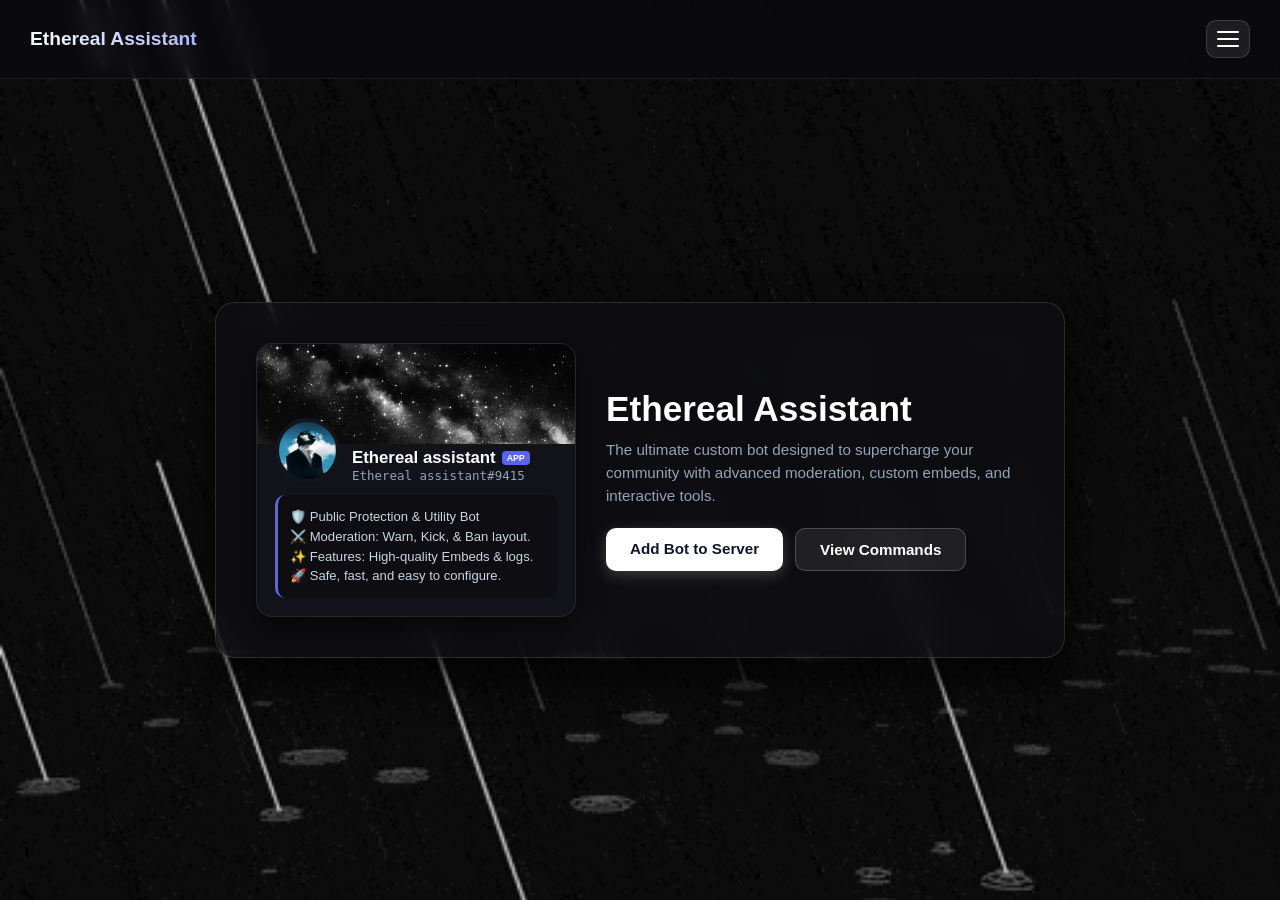
<file: index.html>
<!DOCTYPE html>
<html lang="en">
<head>
    <meta charset="UTF-8">
    <meta name="viewport" content="width=device-width, initial-scale=1.0">
    <title>Ethereal Assistant - Home</title>
    <link rel="stylesheet" href="style.css">
</head>
<body>
    <div class="navbar">
        <div class="logo">Ethereal Assistant</div>
        <div class="hamburger" onclick="toggleMenu()"><span></span><span></span><span></span></div>
    </div>

    <div class="menu-dropdown" id="menuDropdown">
        <a href="index.html" class="menu-item">Home</a>
        <a href="tac.html" class="menu-item">Terms & Conditions</a>
        <a href="commands.html" class="menu-item">Bot Commands</a>
    </div>

    <div class="container">
        <div class="home-grid">
            
            <!-- Discord Profile Card with Banner & Avatar -->
            <div class="discord-profile-card">
                <!-- Top Cosmic Banner Image -->
                <img src="banner.gif" alt="Profile Banner" class="profile-banner">
                
                <div class="profile-body">
                    <div class="profile-header">
                        <img src="avatar.gif" alt="Bot Avatar" class="profile-avatar">
                        <div class="profile-names">
                            <div class="profile-name">Ethereal assistant <span class="app-badge">APP</span></div>
                            <div class="profile-tag">Ethereal assistant#9415</div>
                        </div>
                    </div>
                    
                    <div class="profile-bio">
                        🛡️ Public Protection & Utility Bot<br>
                        ⚔️ Moderation: Warn, Kick, & Ban layout.<br>
                        ✨ Features: High-quality Embeds & logs.<br>
                        🚀 Safe, fast, and easy to configure.
                    </div>
                </div>
            </div>

            <!-- Right Side Content & Buttons -->
            <div class="hero-content">
                <h1>Ethereal Assistant</h1>
                <p class="subtitle">The ultimate custom bot designed to supercharge your community with advanced moderation, custom embeds, and interactive tools.</p>
                
                <div class="btn-group">
                    <a href="https://discord.com/oauth2/authorize?client_id=1559983683685847143&permissions=8&integration_type=0&scope=bot+applications.commands" class="btn" target="_blank">Add Bot to Server</a>
                    <a href="commands.html" class="btn btn-secondary">View Commands</a>
                </div>
            </div>

        </div>
    </div>

    <script>
        function toggleMenu() { document.getElementById('menuDropdown').classList.toggle('active'); }
        window.onclick = function(e) { if (!e.target.closest('.hamburger') && !e.target.closest('.menu-dropdown')) { document.getElementById('menuDropdown').classList.remove('active'); } }
    </script>
</body>
</html>
</file>
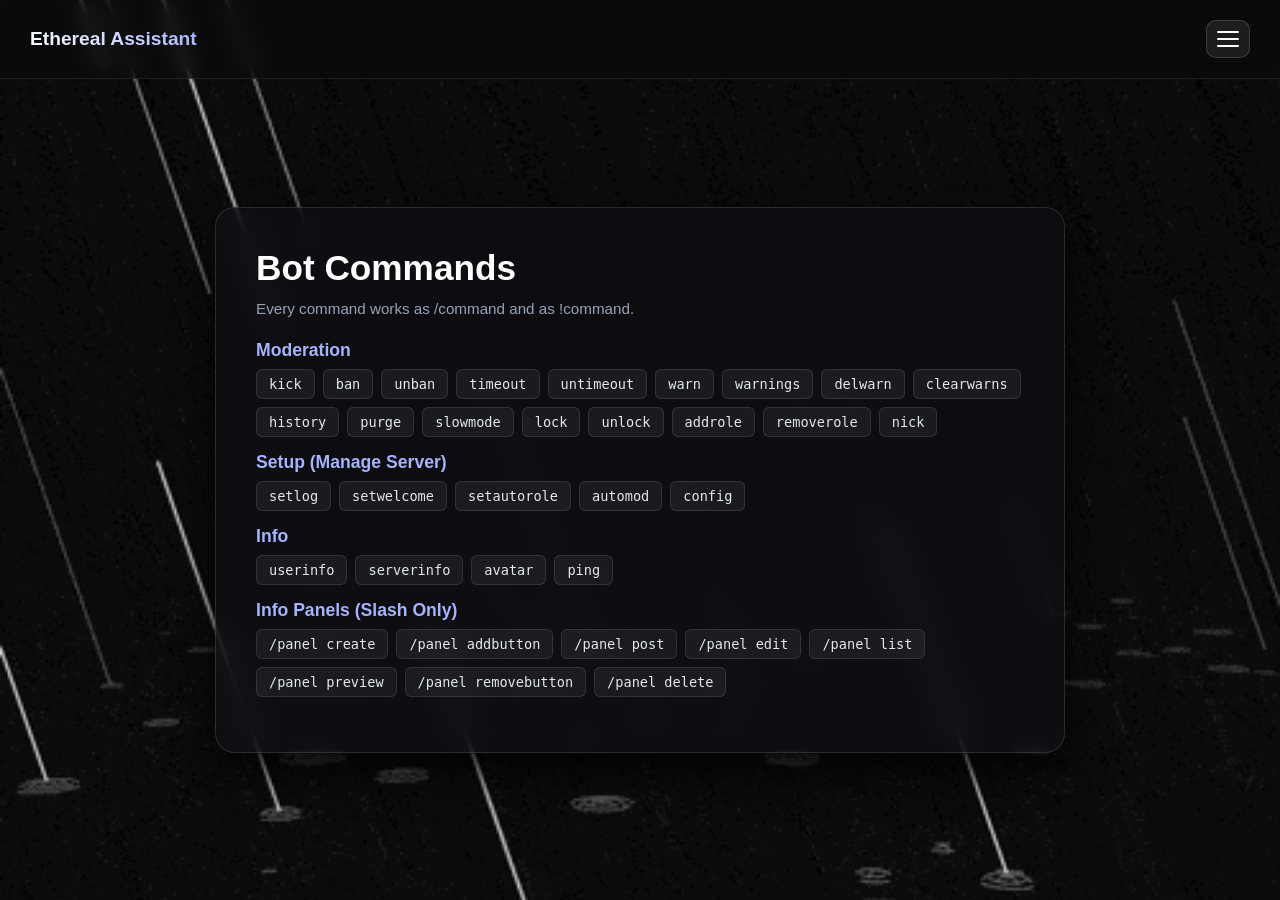
<file: commands.html>
<!DOCTYPE html>
<html lang="en">
<head>
    <meta charset="UTF-8">
    <meta name="viewport" content="width=device-width, initial-scale=1.0">
    <title>Ethereal Assistant - Commands</title>
    <link rel="stylesheet" href="style.css">
</head>
<body>
    <div class="navbar">
        <div class="logo">Ethereal Assistant</div>
        <div class="hamburger" onclick="toggleMenu()"><span></span><span></span><span></span></div>
    </div>

    <div class="menu-dropdown" id="menuDropdown">
        <a href="index.html" class="menu-item">Home</a>
        <a href="tac.html" class="menu-item">Terms & Conditions</a>
        <a href="commands.html" class="menu-item">Bot Commands</a>
    </div>

    <div class="container">
        <h1>Bot Commands</h1>
        <div class="subtitle">Every command works as /command and as !command.</div>

        <div class="category-title">Moderation</div>
        <div class="cmd-grid">
            <span class="cmd-pill">kick</span>
            <span class="cmd-pill">ban</span>
            <span class="cmd-pill">unban</span>
            <span class="cmd-pill">timeout</span>
            <span class="cmd-pill">untimeout</span>
            <span class="cmd-pill">warn</span>
            <span class="cmd-pill">warnings</span>
            <span class="cmd-pill">delwarn</span>
            <span class="cmd-pill">clearwarns</span>
            <span class="cmd-pill">history</span>
            <span class="cmd-pill">purge</span>
            <span class="cmd-pill">slowmode</span>
            <span class="cmd-pill">lock</span>
            <span class="cmd-pill">unlock</span>
            <span class="cmd-pill">addrole</span>
            <span class="cmd-pill">removerole</span>
            <span class="cmd-pill">nick</span>
        </div>

        <div class="category-title">Setup (Manage Server)</div>
        <div class="cmd-grid">
            <span class="cmd-pill">setlog</span>
            <span class="cmd-pill">setwelcome</span>
            <span class="cmd-pill">setautorole</span>
            <span class="cmd-pill">automod</span>
            <span class="cmd-pill">config</span>
        </div>

        <div class="category-title">Info</div>
        <div class="cmd-grid">
            <span class="cmd-pill">userinfo</span>
            <span class="cmd-pill">serverinfo</span>
            <span class="cmd-pill">avatar</span>
            <span class="cmd-pill">ping</span>
        </div>

        <div class="category-title">Info Panels (Slash Only)</div>
        <div class="cmd-grid">
            <span class="cmd-pill">/panel create</span>
            <span class="cmd-pill">/panel addbutton</span>
            <span class="cmd-pill">/panel post</span>
            <span class="cmd-pill">/panel edit</span>
            <span class="cmd-pill">/panel list</span>
            <span class="cmd-pill">/panel preview</span>
            <span class="cmd-pill">/panel removebutton</span>
            <span class="cmd-pill">/panel delete</span>
        </div>
    </div>

    <script>
        function toggleMenu() { document.getElementById('menuDropdown').classList.toggle('active'); }
        window.onclick = function(e) { if (!e.target.closest('.hamburger') && !e.target.closest('.menu-dropdown')) { document.getElementById('menuDropdown').classList.remove('active'); } }
    </script>
</body>
</html>
</file>
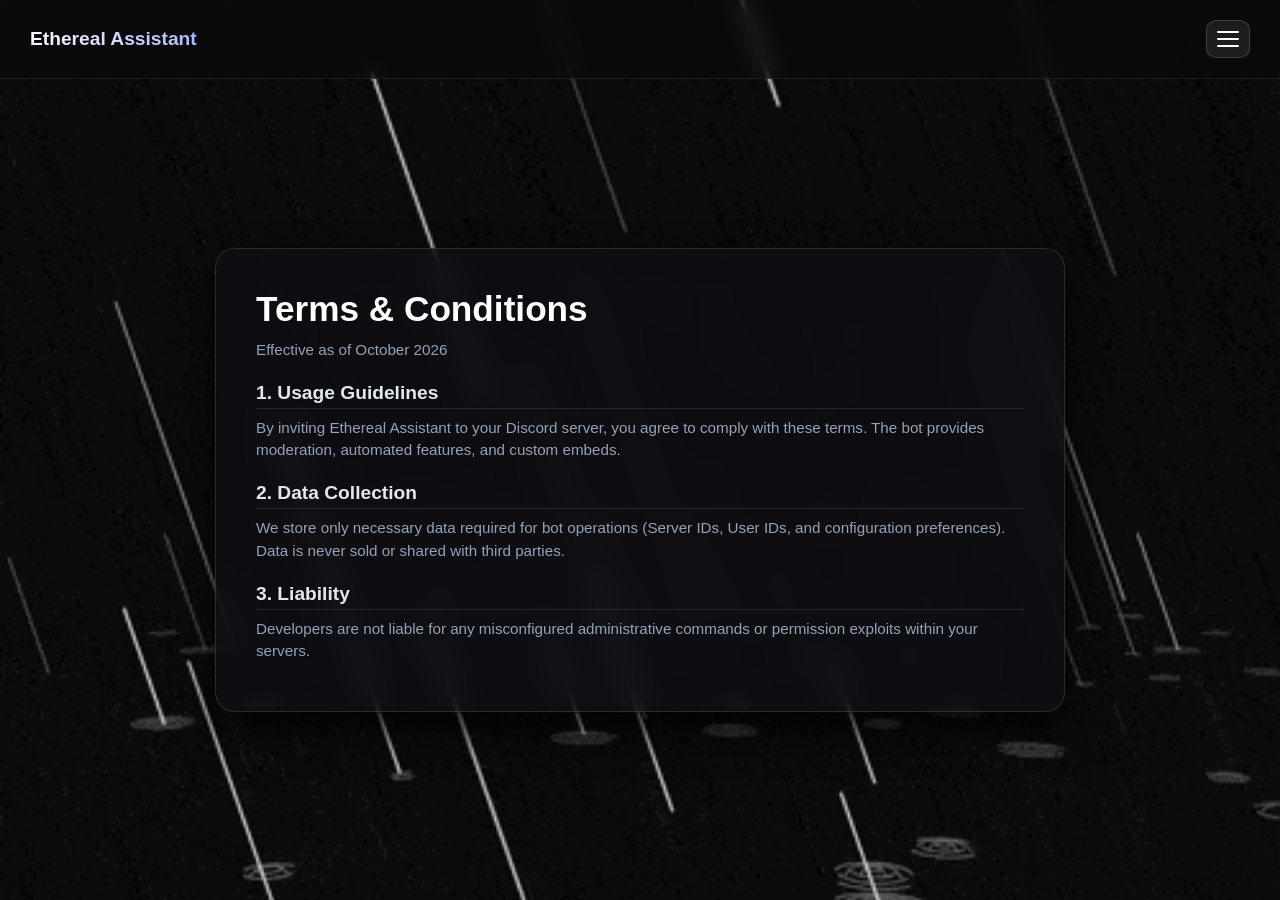
<file: tac.html>
<!DOCTYPE html>
<html lang="en">
<head>
    <meta charset="UTF-8">
    <meta name="viewport" content="width=device-width, initial-scale=1.0">
    <title>Ethereal Assistant - TAC</title>
    <link rel="stylesheet" href="style.css">
</head>
<body>
    <div class="navbar">
        <div class="logo">Ethereal Assistant</div>
        <div class="hamburger" onclick="toggleMenu()"><span></span><span></span><span></span></div>
    </div>

    <div class="menu-dropdown" id="menuDropdown">
        <a href="index.html" class="menu-item">Home</a>
        <a href="tac.html" class="menu-item">Terms & Conditions</a>
        <a href="commands.html" class="menu-item">Bot Commands</a>
    </div>

    <div class="container">
        <h1>Terms & Conditions</h1>
        <div class="subtitle">Effective as of October 2026</div>

        <h2>1. Usage Guidelines</h2>
        <p>By inviting Ethereal Assistant to your Discord server, you agree to comply with these terms. The bot provides moderation, automated features, and custom embeds.</p>

        <h2>2. Data Collection</h2>
        <p>We store only necessary data required for bot operations (Server IDs, User IDs, and configuration preferences). Data is never sold or shared with third parties.</p>

        <h2>3. Liability</h2>
        <p>Developers are not liable for any misconfigured administrative commands or permission exploits within your servers.</p>
    </div>

    <script>
        function toggleMenu() { document.getElementById('menuDropdown').classList.toggle('active'); }
        window.onclick = function(e) { if (!e.target.closest('.hamburger') && !e.target.closest('.menu-dropdown')) { document.getElementById('menuDropdown').classList.remove('active'); } }
    </script>
</body>
</html>
</file>
<file: style.css>
* { margin: 0; padding: 0; box-sizing: border-box; font-family: 'Segoe UI', Tahoma, Geneva, Verdana, sans-serif; }
body {
    background-image: url('bg.gif');
    background-size: cover;
    background-position: center;
    background-attachment: fixed;
    color: #ffffff;
    min-height: 100vh;
    display: flex;
    flex-direction: column;
    align-items: center;
    justify-content: center;
    padding: 20px;
    overflow-x: hidden;
}

/* Navbar & Hamburger */
.navbar {
    position: fixed;
    top: 0;
    left: 0;
    width: 100%;
    display: flex;
    justify-content: space-between;
    align-items: center;
    padding: 20px 30px;
    background: rgba(10, 10, 15, 0.6);
    backdrop-filter: blur(10px);
    -webkit-backdrop-filter: blur(10px);
    border-bottom: 1px solid rgba(255, 255, 255, 0.08);
    z-index: 1000;
}
.logo { font-size: 1.2rem; font-weight: 700; background: linear-gradient(45deg, #ffffff, #a5b4fc); -webkit-background-clip: text; -webkit-text-fill-color: transparent; }

.hamburger {
    cursor: pointer;
    display: flex;
    flex-direction: column;
    gap: 5px;
    background: rgba(255, 255, 255, 0.08);
    border: 1px solid rgba(255, 255, 255, 0.15);
    padding: 10px;
    border-radius: 10px;
    transition: 0.3s;
}
.hamburger:hover { background: rgba(255, 255, 255, 0.15); }
.hamburger span { display: block; width: 22px; height: 2px; background: #ffffff; border-radius: 2px; }

/* Dropdown Menu */
.menu-dropdown {
    position: fixed;
    top: 75px;
    right: 30px;
    background: rgba(15, 15, 20, 0.95);
    backdrop-filter: blur(16px);
    -webkit-backdrop-filter: blur(16px);
    border: 1px solid rgba(255, 255, 255, 0.12);
    border-radius: 14px;
    width: 210px;
    box-shadow: 0 15px 35px rgba(0, 0, 0, 0.7);
    display: none;
    flex-direction: column;
    z-index: 999;
    overflow: hidden;
}
.menu-dropdown.active { display: flex; }
.menu-item {
    padding: 14px 20px;
    color: #cbd5e1;
    text-decoration: none;
    font-size: 0.95rem;
    transition: 0.2s;
    border-bottom: 1px solid rgba(255, 255, 255, 0.05);
}
.menu-item:last-child { border-bottom: none; }
.menu-item:hover { background: rgba(255, 255, 255, 0.1); color: #ffffff; }

/* Main Container Card */
.container {
    background: rgba(15, 15, 20, 0.75);
    backdrop-filter: blur(16px);
    -webkit-backdrop-filter: blur(16px);
    border: 1px solid rgba(255, 255, 255, 0.12);
    border-radius: 20px;
    max-width: 850px;
    width: 100%;
    padding: 40px;
    box-shadow: 0 20px 40px rgba(0, 0, 0, 0.8);
    margin-top: 60px;
}

.home-grid {
    display: flex;
    gap: 30px;
    align-items: center;
}

@media (max-width: 768px) {
    .home-grid { flex-direction: column; text-align: center; }
}

/* Discord Profile Card with Top Banner */
.discord-profile-card {
    background: rgba(20, 20, 28, 0.95);
    border: 1px solid rgba(255, 255, 255, 0.08);
    border-radius: 16px;
    width: 100%;
    max-width: 320px;
    text-align: left;
    box-shadow: 0 10px 25px rgba(0,0,0,0.5);
    overflow: hidden;
}

.profile-banner {
    width: 100%;
    height: 100px;
    object-fit: cover;
}

.profile-body {
    padding: 0 18px 18px 18px;
    margin-top: -30px; /* Avatar ko banner ke upar overlap karne ke liye */
}

.profile-header { display: flex; align-items: flex-end; gap: 12px; margin-bottom: 12px; }
.profile-avatar { 
    width: 65px; 
    height: 65px; 
    border-radius: 50%; 
    object-fit: cover; 
    border: 4px solid #14141c; 
    background: #14141c;
}

.profile-names { padding-top: 25px; }
.profile-name { font-size: 1.05rem; font-weight: 700; color: #ffffff; display: flex; align-items: center; gap: 6px; }
.app-badge { background: #5865F2; color: #fff; font-size: 0.55rem; padding: 2px 5px; border-radius: 4px; font-weight: 600; }
.profile-tag { font-size: 0.78rem; color: #94a3b8; font-family: monospace; }

.profile-bio {
    font-size: 0.82rem;
    color: #cbd5e1;
    line-height: 1.5;
    background: rgba(0, 0, 0, 0.3);
    padding: 12px;
    border-radius: 10px;
    border-left: 3px solid #5865F2;
    margin-top: 5px;
}

.hero-content { flex: 1; }
h1 { font-size: 2.2rem; margin-bottom: 10px; color: #ffffff; }
.subtitle { color: #94a3b8; margin-bottom: 20px; font-size: 0.95rem; line-height: 1.5; }

.btn-group { display: flex; gap: 12px; flex-wrap: wrap; }
@media (max-width: 768px) { .btn-group { justify-content: center; } }

.btn {
    background: #ffffff;
    color: #0f172a;
    padding: 12px 24px;
    border-radius: 10px;
    text-decoration: none;
    font-weight: 600;
    font-size: 0.95rem;
    box-shadow: 0 4px 15px rgba(255, 255, 255, 0.2);
    transition: 0.3s;
    display: inline-block;
}
.btn:hover { background: #e2e8f0; transform: translateY(-2px); }

.btn-secondary {
    background: rgba(255, 255, 255, 0.08);
    color: #ffffff;
    border: 1px solid rgba(255, 255, 255, 0.2);
    box-shadow: none;
}
.btn-secondary:hover { background: rgba(255, 255, 255, 0.15); }

/* Common styles for TAC and Commands */
h2 { font-size: 1.2rem; margin-top: 20px; margin-bottom: 8px; color: #e2e8f0; border-bottom: 1px solid rgba(255,255,255,0.1); padding-bottom: 4px; }
p, li { color: #94a3b8; font-size: 0.95rem; line-height: 1.5; margin-bottom: 8px; }
ul { padding-left: 20px; }
.category-title { font-size: 1.1rem; color: #a5b4fc; margin-top: 15px; margin-bottom: 8px; font-weight: 600; }
.cmd-grid { display: flex; flex-wrap: wrap; gap: 8px; margin-bottom: 15px; }
.cmd-pill { background: rgba(255, 255, 255, 0.06); border: 1px solid rgba(255, 255, 255, 0.1); padding: 6px 12px; border-radius: 6px; font-size: 0.85rem; color: #e2e8f0; font-family: monospace; }
</file>
